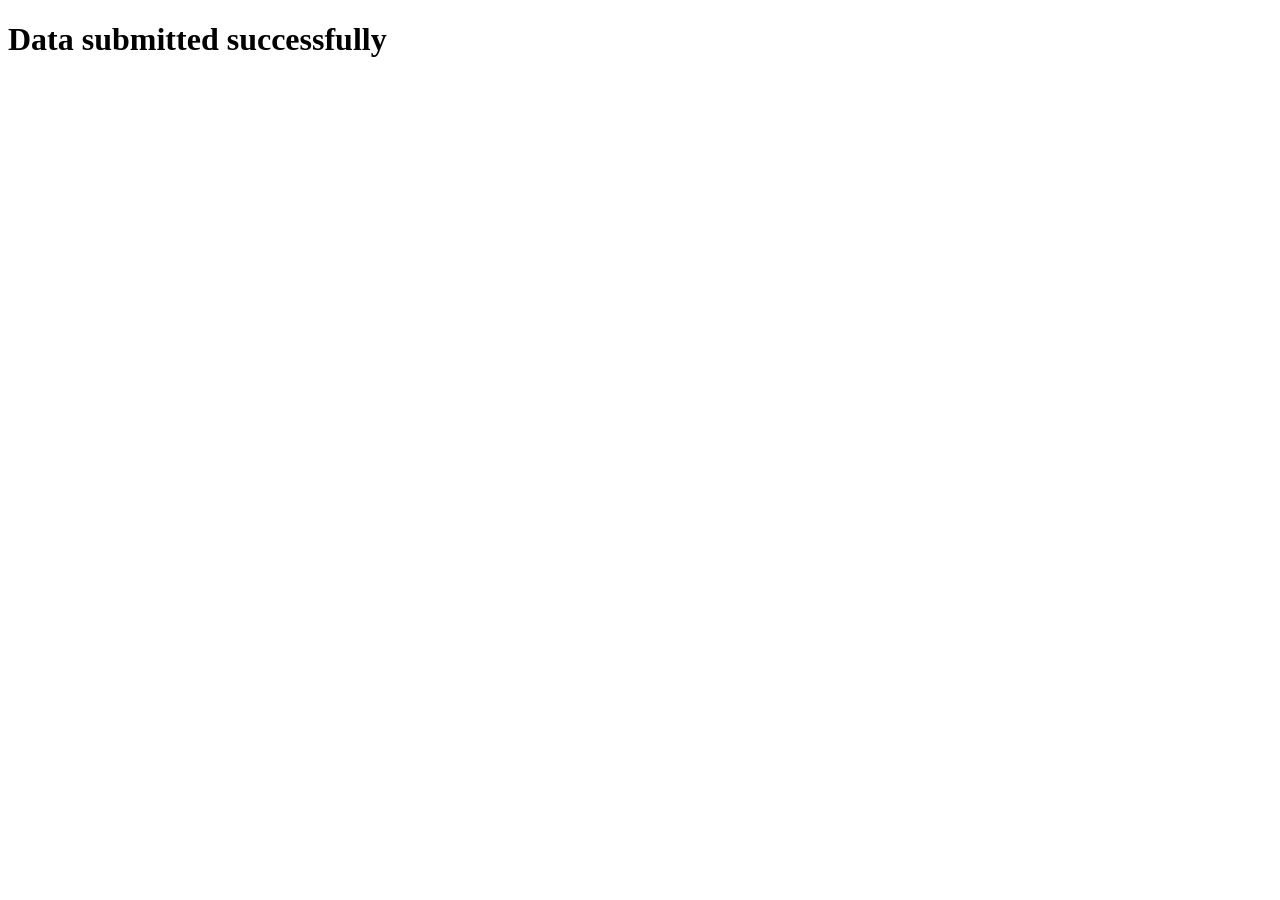
<file: templates/success.html>
<!DOCTYPE html>
<html lang="en">
<head>
    <meta charset="UTF-8">
    <meta name="viewport" content="width=device-width, initial-scale=1.0">
    <title>Success</title>
</head>

<body>

    <h1>Data submitted successfully</h1>

</body>
</html>
</file>
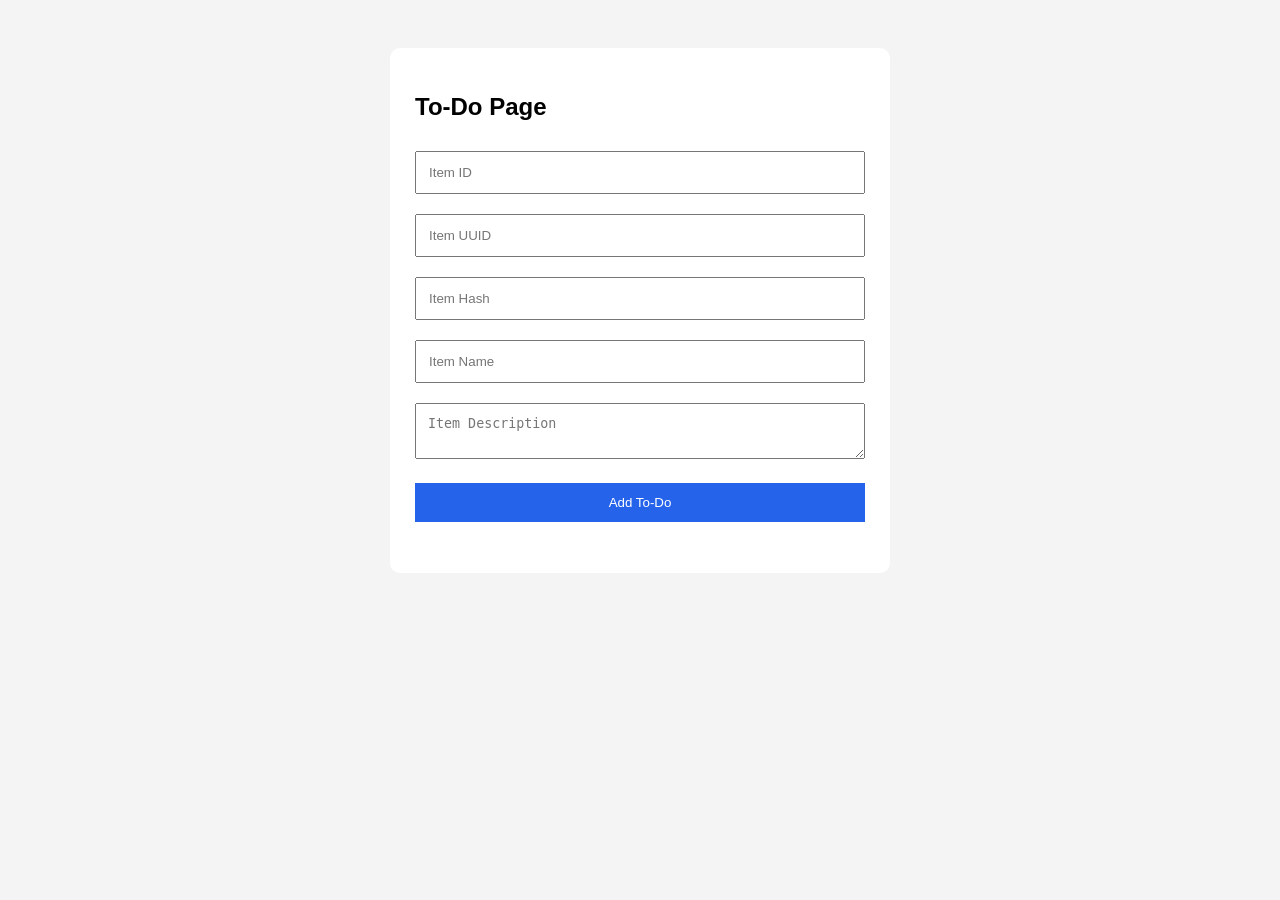
<file: templates/todo.html>
<!DOCTYPE html>
<html lang="en">
<head>
    <meta charset="UTF-8">
    <meta name="viewport" content="width=device-width, initial-scale=1.0">
    <title>To-Do List</title>
    <style>
        body {
            font-family: Arial, sans-serif;
            background: #f4f4f4;
            padding: 40px;
        }
        .container {
            max-width: 450px;
            margin: auto;
            background: white;
            padding: 25px;
            border-radius: 10px;
        }
        input, textarea, button {
            width: 100%;
            padding: 12px;
            margin: 10px 0;
            box-sizing: border-box;
        }
        button {
            background: #2563eb;
            color: white;
            border: none;
            cursor: pointer;
        }
    </style>
</head>
<body>
    <div class="container">
        <h2>To-Do Page</h2>
        <input
    type="number"
    id="itemId"
    placeholder="Item ID"
    required
>
<input
    type="text"
    id="itemUuid"
    placeholder="Item UUID"
    required
>
<input
    type="text"
    id="itemHash"
    placeholder="Item Hash"
    required
>
        <form id="todoForm">
            <input type="text" id="itemName" placeholder="Item Name" required>
            <textarea id="itemDescription" placeholder="Item Description" required></textarea>
            <button type="submit">Add To-Do</button>
        </form>
        <p id="message"></p>
    </div>

    <script>
        document.getElementById("todoForm").addEventListener("submit", async function(event) {
            event.preventDefault();

            const itemName = document.getElementById("itemName").value;
            const itemDescription = document.getElementById("itemDescription").value;

            try {
                const response = await fetch("/submittodoitem", {
                    method: "POST",
                    headers: { "Content-Type": "application/json" },
                    body: JSON.stringify({ itemName, itemDescription })
                });

                const result = await response.json();
                document.getElementById("message").textContent = result.message;
            } catch (error) {
                document.getElementById("message").textContent = "Something went wrong.";
            }
        });
    </script>
</body>
</html>
</file>
